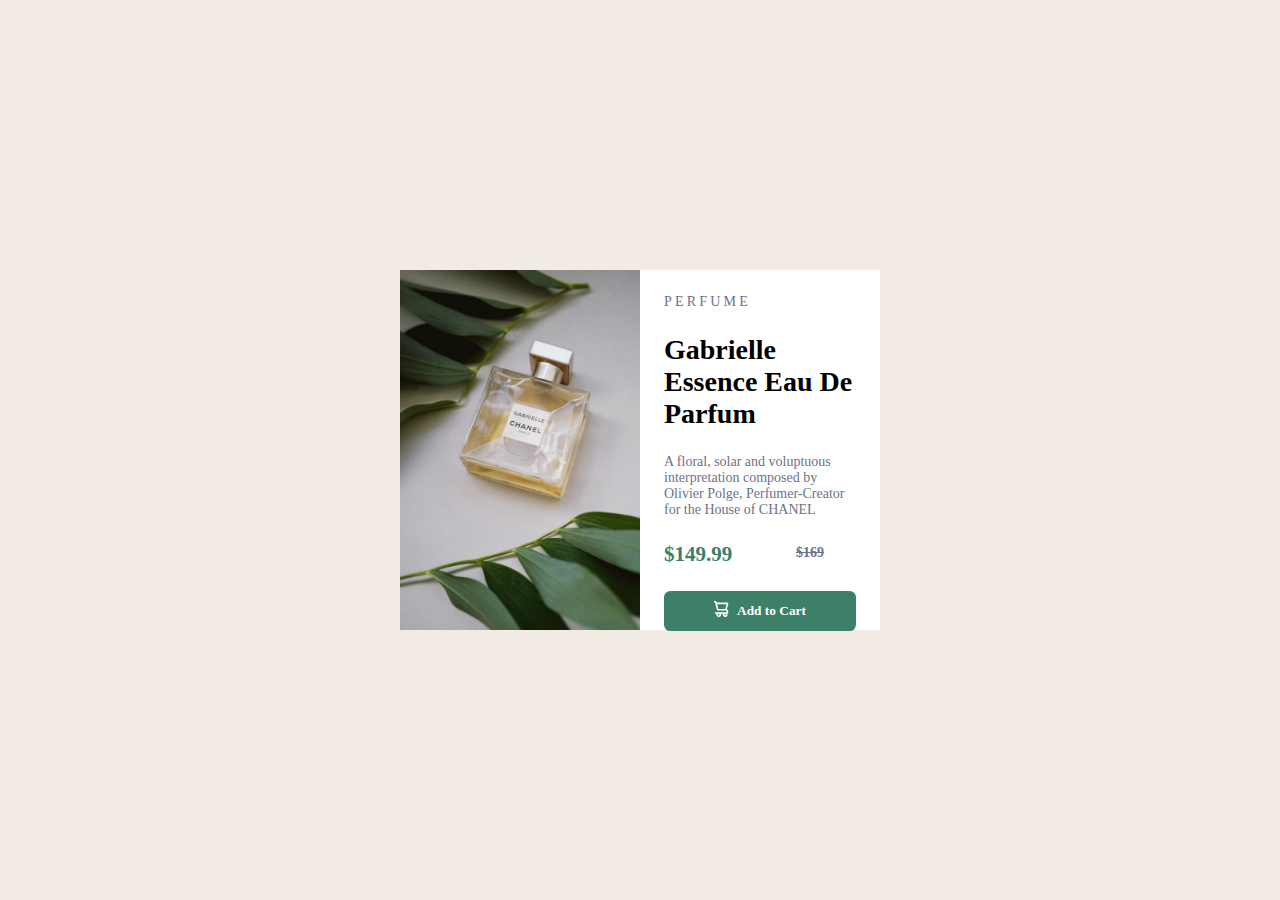
<file: product-preview-card-component-main/index.html>
<!DOCTYPE html>
<html lang="en">
<head>
  <meta charset="UTF-8">
  <meta name="viewport" content="width=device-width, initial-scale=1.0"> <!-- displays site properly based on user's device -->

  <link rel="icon" type="image/png" sizes="32x32" href="./images/favicon-32x32.png">
  
  <title>Frontend Mentor | Product preview card component</title>
  <link rel="stylesheet" href="style.css">
  
  
</head>
<body>
  <section class="container">
    <div class="left">
      <img src="./images/image-product-desktop.jpg" alt="">
    </div>
    <div class="right">
      <div class="tag">perfume</div>
      
      <div class="headline">
        <h1>Gabrielle Essence Eau De Parfum</h1>
      </div>
      
      <div class="desc">
        <p>A floral, solar and voluptuous interpretation composed by Olivier Polge, Perfumer-Creator for the House of CHANEL</p>
      </div>
      
      <div class="price">
        <div class="left-price">
          <h2>$149.99</h2>
        </div>
        <div class="right-price">
          <h4>$169</h4>
        </div>
      </div>

      <div class="btn">
        <button>
          <div class="icon">
            <svg width="15" height="16" xmlns="http://www.w3.org/2000/svg"><path d="M14.383 10.388a2.397 2.397 0 0 0-1.518-2.222l1.494-5.593a.8.8 0 0 0-.144-.695.8.8 0 0 0-.631-.28H2.637L2.373.591A.8.8 0 0 0 1.598 0H0v1.598h.983l1.982 7.4a.8.8 0 0 0 .799.59h8.222a.8.8 0 0 1 0 1.599H1.598a.8.8 0 1 0 0 1.598h.943a2.397 2.397 0 1 0 4.507 0h1.885a2.397 2.397 0 1 0 4.331-.376 2.397 2.397 0 0 0 1.12-2.021ZM11.26 7.99H4.395L3.068 3.196h9.477L11.26 7.991Zm-6.465 6.392a.8.8 0 1 1 0-1.598.8.8 0 0 1 0 1.598Zm6.393 0a.8.8 0 1 1 0-1.598.8.8 0 0 1 0 1.598Z" fill="#FFF"/></svg>
          </div>
          <p>Add to Cart</p>
        </button>
      </div>
      
    </div>
  </section>


</body>
</html>
</file>
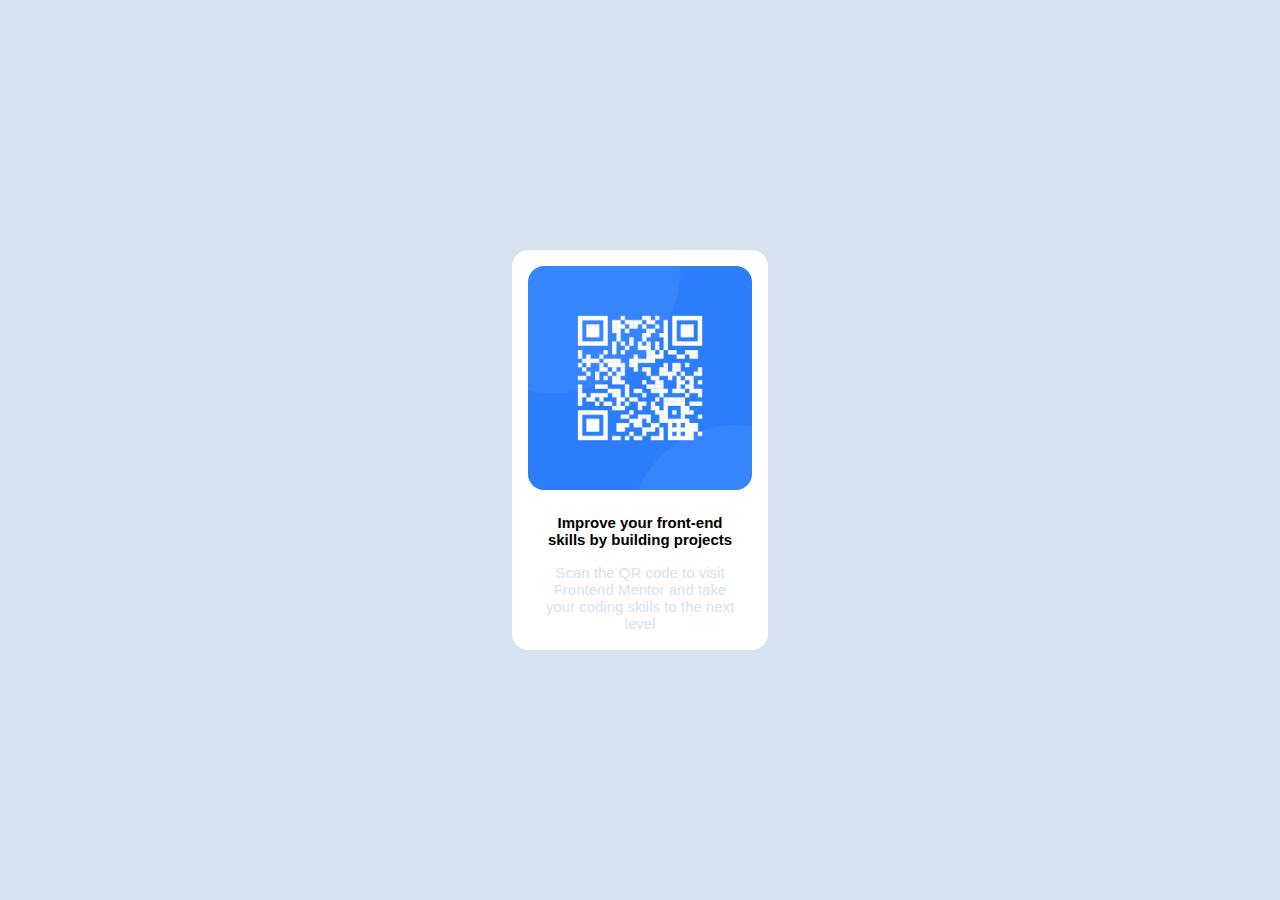
<file: QR code component/index.html>
<!DOCTYPE html>
<html lang="en">
<head>
  <meta charset="UTF-8">
  <meta name="viewport" content="width=device-width, initial-scale=1.0"> <!-- displays site properly based on user's device -->
  <link rel="icon" type="image/png" sizes="32x32" href="./images/favicon-32x32.png">
  <link rel="stylesheet" href="./style.css">
  <title>Frontend Mentor | QR code component</title>
</head>
<body>
  <div class="box">
    <div class="qr-image">
      <img src="./images/image-qr-code.png" alt="">
    </div>

    <div class="text">
      <p class="text1">
          Improve your front-end
          skills by building projects
      </p>
      <p class="text2">
          Scan the QR code to visit Frontend 
          Mentor and take your coding skills to
          the next level
      </p>
    </div>
  </div>
  

</body>
</html>
</file>
<file: product-preview-card-component-main/style.css>
@import url("https://fonts.google.com/specimen/Montserrat");
@import url("https://fonts.google.com/specimen/Fraunces");

*{
    margin: 0;
    padding: 0;
    box-sizing: border-box;
}

body{
    background: hsl(30, 38%, 92%);
    font-size: 14px;
    width: 100%;
    height: 100vh;
    font-family:  'Fraunces', 'Montserrat';
}

.container{
    height: 22.5rem;
    width: 30rem;
    position: absolute;
    top: 50%;
    left: 50%;
    transform: translate(-50%, -50%);
    border-radius: 0.5rem;
    display: flex;
}



.left img{
    width: 100%;
    height: 100%;
}

.right{
    width: 50%;
    height: 100%;
    background-color:  hsl(0, 0%, 100%);
}

.tag{
    text-transform: uppercase;
    margin: 1.5rem 1.5rem;
    letter-spacing: 0.2rem;
    color: hsl(228, 12%, 48%);
}

.headline{
    display: flex;
    justify-content: center;
    align-items: center;
    flex-wrap: wrap;
}

.headline h1{
    font-weight: 700;
    margin: 0 1.5rem;
}

.desc{
    margin: 1.5rem;
}

.desc p{
    color: hsl(228, 12%, 48%);
}

.price{
    display: flex;
    margin: 0 1.5rem;
    justify-content: space-between;
}

.left-price h2{
    color: hsl(158, 36%, 37%);
}

.right-price h4{
    color: hsl(228, 12%, 48%);
    margin-right:  2rem;
    margin-top: 0.2rem;
    text-decoration: line-through;
}

.btn{
    margin: 1.5rem 1.5rem;
    
}

button{
    color: white;
    width: 100%;
    height: 2.5rem;
    padding: 0.8rem;
    background-color: hsl(158, 36%, 37%);
    border: none;
    border-radius: 0.4rem;
    font-family:  'Fraunces';
    font-weight: 700;
    display: flex;
    justify-content: center;
    align-items: center;
}

button p{
    margin-left: -0.5rem;
}

.icon{
    margin-right: 1rem;
}

@media screen and (max-width:375px){

    .container{
        flex-direction: column;
        justify-content: center;
        align-items: center; 
      
    }

    .left{
        height: 100%;
    }

}
</file>
<file: QR code component/style.css>
*{
    margin: 0;
    padding: 0;
    box-sizing: border-box;
}
body{
    height: 100vh;
    display: flex;
    justify-content: center;
    align-items: center;
    background-color: hsl(212, 45%, 89%);
}
.box{
    width: 16rem;
    height: 25rem;
    border-radius: 1rem;
    background-color: hsl(0, 0%, 100%);
    padding: 1rem 1rem;
}
.qr-image, img{
    height: 14rem;
    width: 14rem;
    border-radius: 1rem;
}
.text{
    height: 10rem;
    width: 13rem;
    border-radius: 1rem;
    margin-top: 1rem;
    border-radius: 2rem;
}
.down-text{
    height: 10rem;
    width: 13rem;
    border-radius: 1rem;
    margin-top: 1rem;
    border-radius: 2rem;
}
p{
    font-size: 15px;
    font-family: 'Outfit', sans-serif;
}
.text1{
    padding-top: 0.5rem;
    padding-left: 1rem;
    font-weight: bold;
    text-align: center;
}
.text2{
    padding-top: 1rem;
    padding-left: 1rem;
    color: hsl(212, 45%, 89%);
    text-align: center;
}
</file>
